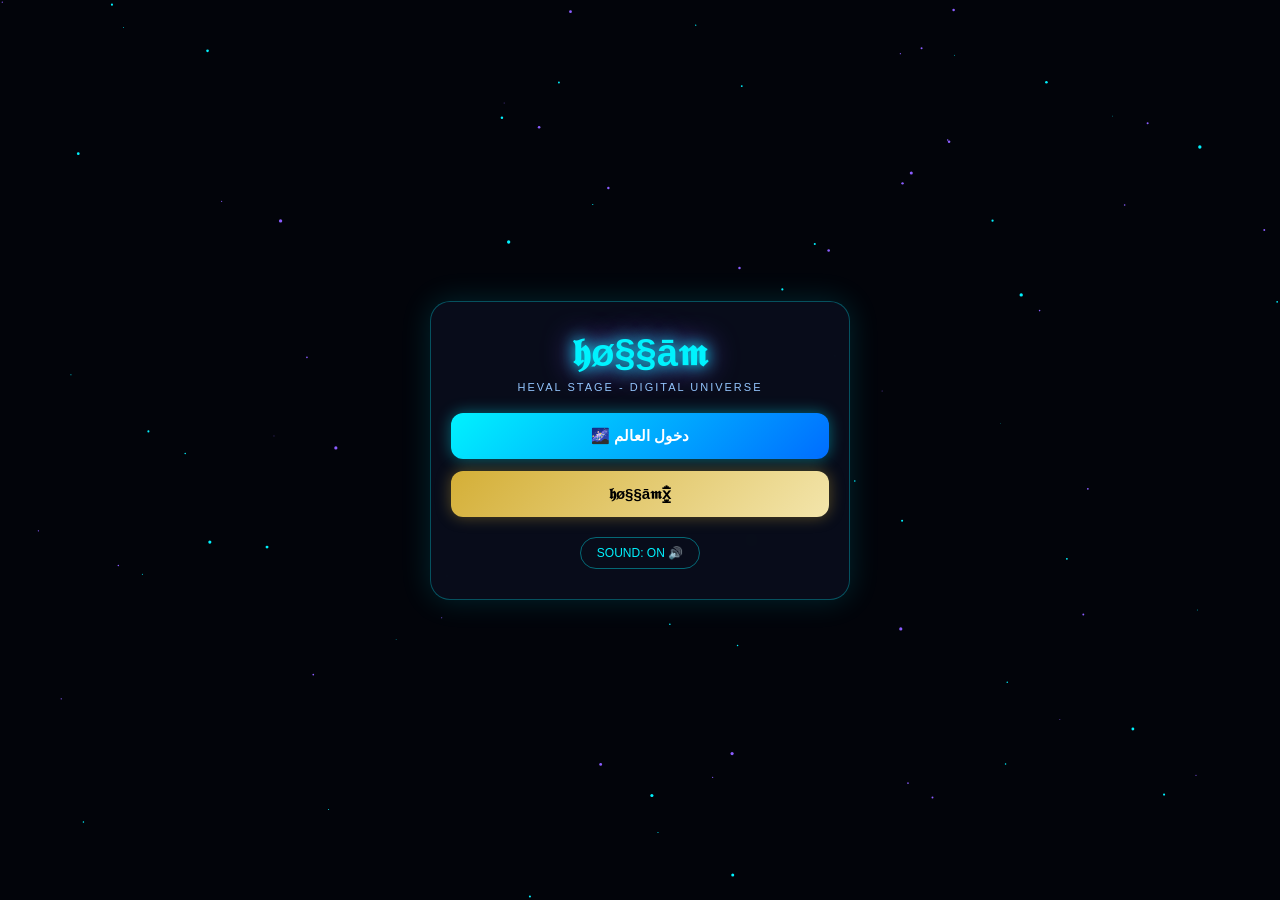
<file: index.html>
<!DOCTYPE html>
<html lang="ar" dir="rtl">
<head>
    <meta charset="UTF-8">
    <meta name="viewport" content="width=device-width, initial-scale=1.0">
    <title>HEVAL STAGE</title>
    <link rel="stylesheet" href="style.css">
</head>
<body>
    <canvas id="space"></canvas>

    <!-- الشاشة الرئيسية -->
    <section id="intro" class="page active">
        <div class="content-box">
            <h1 class="gothic-title">𝖍ø§§ā𝖒</h1>
            <p class="subtitle">HEVAL STAGE - DIGITAL UNIVERSE</p>
            <div class="action-buttons">
                <button id="enterButton" class="cyber-btn">دخول العالم 🌌</button>
                <button id="giftGateBtn" class="gift-module-btn" type="button">𝖍ø§§ā𝖒x̮̲̣̅̐</button>
            </div>
            <button id="audioToggleBtn" onclick="toggleGlobalAudio()" class="audio-btn">🔊 SOUND: ON</button>
        </div>
    </section>

    <!-- مركز العالم -->
    <section id="worldHub" class="page">
        <div class="content-box world-hub-box">
            <button id="hubBackButton" class="hub-back-btn" type="button">← العودة</button>
            <h1 class="gothic-title hub-title">HEVAL STAGE</h1>
            <p class="subtitle">THE WORLD OF ADAM &amp; ASR</p>

            <div class="world-grid">
                <a class="world-card" href="adam.html" aria-label="دخول عالم آدم">
                    <span class="world-icon">♕</span>
                    <strong>ADAM</strong>
                    <small>SECTOR A · قيد البناء</small>
                </a>
                <a class="world-card" href="asr.html" aria-label="دخول عالم أسر">
                    <span class="world-icon">✦</span>
                    <strong>ASR</strong>
                    <small>SECTOR B · قيد البناء</small>
                </a>
                <button class="world-card gift-card" type="button" onclick="openGiftModal()">
                    <span class="world-icon">🎁</span>
                    <strong>GIFT GATE</strong>
                    <small>بوابة الهدايا الخاصة</small>
                </button>
            </div>

            <p class="hub-status">◈ WORLD HUB ONLINE · EXPANSION READY ◈</p>
        </div>
    </section>

    <!-- النافذة المنبثقة للهدايا -->
    <div id="giftModal" class="modal-overlay">
        <div class="modal-card">
            <button class="close-modal-btn" onclick="closeGiftModal()">✕</button>
            <h3 class="gold-heading">◇ GATE OF SECRETS ◇</h3>
            <p class="modal-desc">أدخل كود المفتاح الخاص للوصول إلى هدية قطاعك</p>
            <input type="password" id="giftKeyInput" class="gold-input" placeholder="أدخل الكود السرّي..." autocomplete="off" maxlength="128" />
            <button onclick="submitGiftKey()" class="gold-submit-btn">فتح الصندوق 🔑</button>
            <div id="giftResultBox" class="gift-result-box"></div>
        </div>
    </div>

    <script src="script.js"></script>
</body>
</html>
</file>
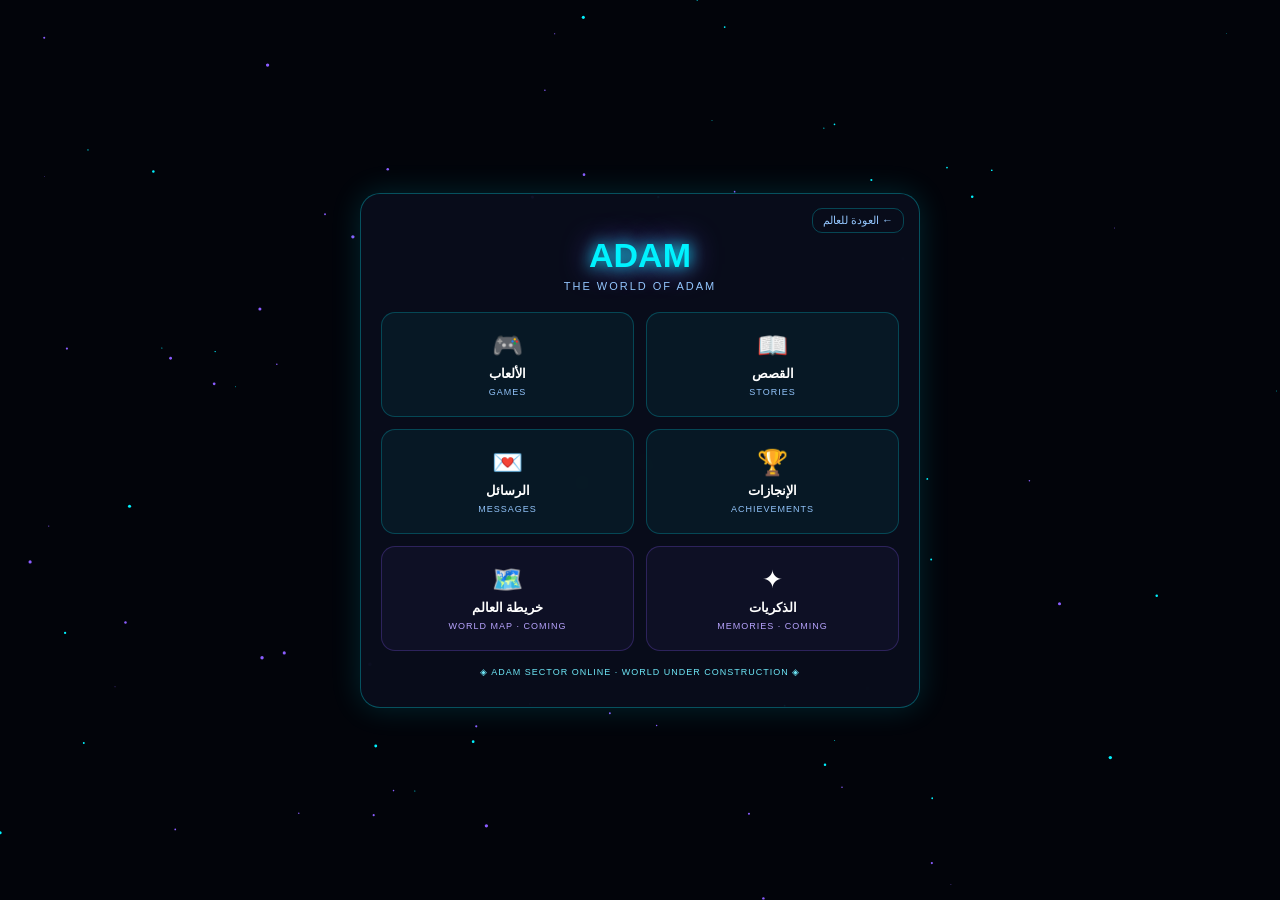
<file: adam.html>
<!DOCTYPE html>
<html lang="ar" dir="rtl">
<head>
    <meta charset="UTF-8">
    <meta name="viewport" content="width=device-width, initial-scale=1.0">
    <title>ADAM WORLD — HEVAL STAGE</title>
    <link rel="stylesheet" href="style.css">
</head>
<body class="sector-page">
    <canvas id="space"></canvas>

    <main class="page active">
        <div class="content-box sector-box">
            <a class="hub-back-btn sector-back-btn" href="index.html">← العودة للعالم</a>
            <h1 class="gothic-title sector-title">ADAM</h1>
            <p class="subtitle">THE WORLD OF ADAM</p>

            <div class="sector-grid">
                <a class="sector-card" href="#stories"><span>📖</span><strong>القصص</strong><small>STORIES</small></a>
                <a class="sector-card" href="#games"><span>🎮</span><strong>الألعاب</strong><small>GAMES</small></a>
                <a class="sector-card" href="#achievements"><span>🏆</span><strong>الإنجازات</strong><small>ACHIEVEMENTS</small></a>
                <a class="sector-card" href="#messages"><span>💌</span><strong>الرسائل</strong><small>MESSAGES</small></a>
                <a class="sector-card future-card" href="#memories"><span>✦</span><strong>الذكريات</strong><small>MEMORIES · COMING</small></a>
                <a class="sector-card future-card" href="#map"><span>🗺️</span><strong>خريطة العالم</strong><small>WORLD MAP · COMING</small></a>
            </div>

            <p class="hub-status">◈ ADAM SECTOR ONLINE · WORLD UNDER CONSTRUCTION ◈</p>
        </div>
    </main>

    <script src="script.js"></script>
</body>
</html>
</file>
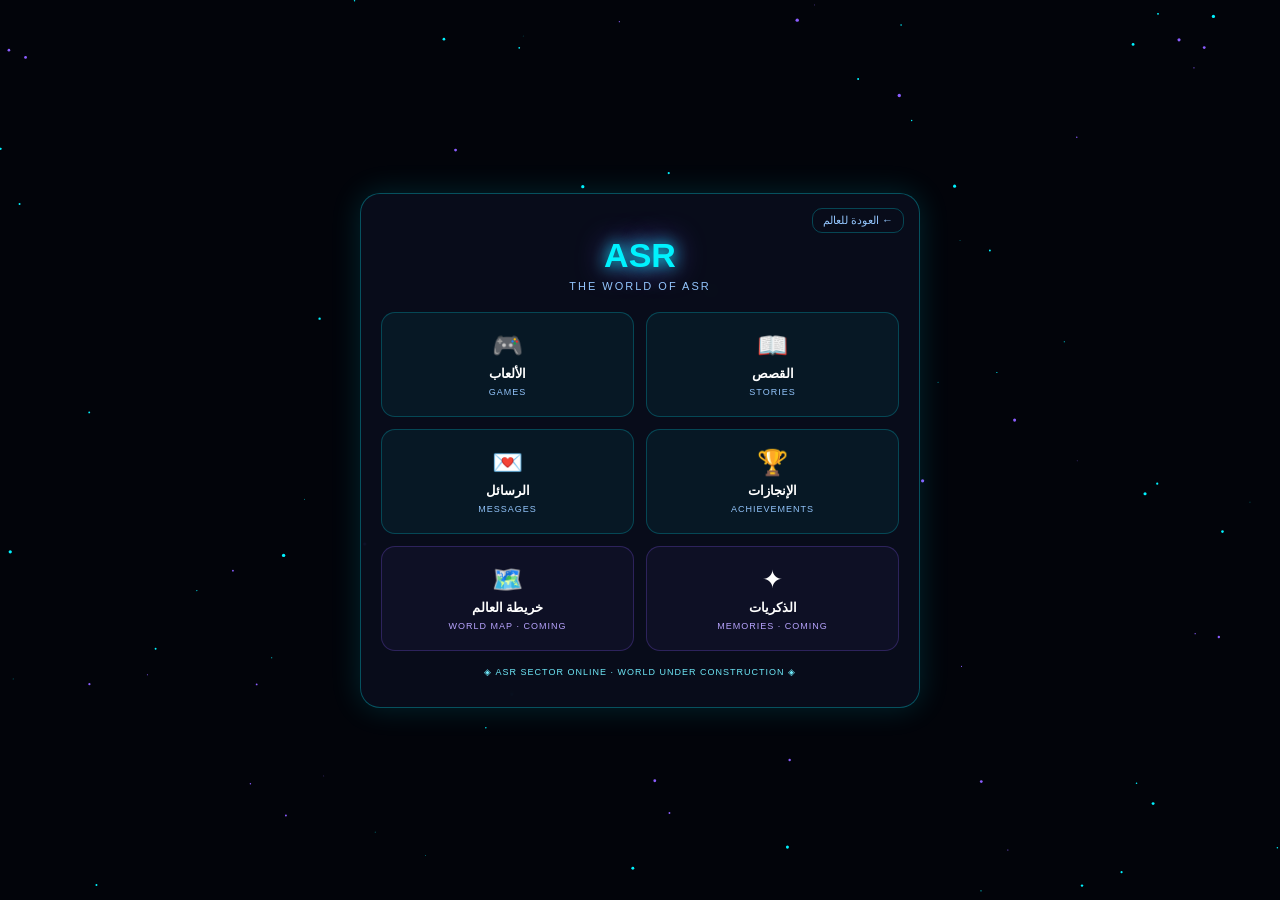
<file: asr.html>
<!DOCTYPE html>
<html lang="ar" dir="rtl">
<head>
    <meta charset="UTF-8">
    <meta name="viewport" content="width=device-width, initial-scale=1.0">
    <title>ASR WORLD — HEVAL STAGE</title>
    <link rel="stylesheet" href="style.css">
</head>
<body class="sector-page">
    <canvas id="space"></canvas>

    <main class="page active">
        <div class="content-box sector-box">
            <a class="hub-back-btn sector-back-btn" href="index.html">← العودة للعالم</a>
            <h1 class="gothic-title sector-title">ASR</h1>
            <p class="subtitle">THE WORLD OF ASR</p>

            <div class="sector-grid">
                <a class="sector-card" href="#stories"><span>📖</span><strong>القصص</strong><small>STORIES</small></a>
                <a class="sector-card" href="#games"><span>🎮</span><strong>الألعاب</strong><small>GAMES</small></a>
                <a class="sector-card" href="#achievements"><span>🏆</span><strong>الإنجازات</strong><small>ACHIEVEMENTS</small></a>
                <a class="sector-card" href="#messages"><span>💌</span><strong>الرسائل</strong><small>MESSAGES</small></a>
                <a class="sector-card future-card" href="#memories"><span>✦</span><strong>الذكريات</strong><small>MEMORIES · COMING</small></a>
                <a class="sector-card future-card" href="#map"><span>🗺️</span><strong>خريطة العالم</strong><small>WORLD MAP · COMING</small></a>
            </div>

            <p class="hub-status">◈ ASR SECTOR ONLINE · WORLD UNDER CONSTRUCTION ◈</p>
        </div>
    </main>

    <script src="script.js"></script>
</body>
</html>
</file>
<file: style.css>
* {
    margin: 0;
    padding: 0;
    box-sizing: border-box;
    font-family: 'Segoe UI', Tahoma, Geneva, Verdana, sans-serif;
}

body {
    background-color: #02040a;
    color: #ffffff;
    overflow: hidden;
    height: 100vh;
    display: flex;
    justify-content: center;
    align-items: center;
}

#space {
    position: fixed;
    top: 0;
    left: 0;
    width: 100%;
    height: 100%;
    z-index: 1;
}

.page {
    display: none;
    position: relative;
    z-index: 10;
    text-align: center;
    width: 90%;
    max-width: 420px;
}

.page.active {
    display: block;
}

.content-box {
    background: rgba(10, 15, 30, 0.85);
    border: 1px solid rgba(0, 242, 254, 0.3);
    border-radius: 20px;
    padding: 30px 20px;
    box-shadow: 0 0 30px rgba(0, 242, 254, 0.15);
    backdrop-filter: blur(10px);
}

.gothic-title {
    font-size: 38px;
    color: #00f2fe;
    text-shadow: 0 0 15px #00f2fe, 0 0 30px #8b5dff;
    margin-bottom: 5px;
}

.subtitle {
    font-size: 11px;
    color: #93c5fd;
    letter-spacing: 2px;
    margin-bottom: 20px;
}

/* شريط الرموز المشفرة */
.symbols-bar {
    display: flex;
    justify-content: center;
    gap: 15px;
    margin-bottom: 25px;
}

.symbol-tag {
    font-size: 18px;
    color: #00f2fe;
    background: rgba(0, 242, 254, 0.1);
    border: 1px solid rgba(0, 242, 254, 0.3);
    padding: 6px 14px;
    border-radius: 12px;
    text-shadow: 0 0 8px #00f2fe;
}

.action-buttons {
    display: flex;
    flex-direction: column;
    gap: 12px;
    margin-bottom: 20px;
}

.cyber-btn, .gift-module-btn {
    width: 100%;
    padding: 14px;
    border-radius: 12px;
    font-weight: bold;
    font-size: 15px;
    cursor: pointer;
    transition: 0.2s;
}

.cyber-btn {
    background: linear-gradient(135deg, #00f2fe, #006dff);
    color: white;
    border: none;
    box-shadow: 0 0 15px rgba(0, 242, 254, 0.4);
}

.gift-module-btn {
    background: linear-gradient(135deg, #d4af37, #f3e5ab);
    color: #000;
    border: none;
    box-shadow: 0 0 15px rgba(212, 175, 55, 0.4);
}

/* HOSSAM-X fake lock */
.gift-module-btn.fake-lock-trigger {
    animation: fakeLockFlash 0.48s ease-out;
}

@keyframes fakeLockFlash {
    0%, 100% {
        background: linear-gradient(135deg, #d4af37, #f3e5ab);
        color: #000;
        border-color: transparent;
        box-shadow: 0 0 15px rgba(212, 175, 55, 0.4);
    }
    18%, 48% {
        background: #ff2020;
        color: #fff;
        border-color: #ff2020;
        box-shadow: 0 0 12px #ff2020, 0 0 32px rgba(255, 32, 32, 0.85);
        transform: scale(1.015);
    }
    32%, 64% {
        background: #350000;
        color: #ff4d4d;
        border-color: #ff2020;
        box-shadow: 0 0 6px #ff2020;
    }
}

.audio-btn {
    background: transparent;
    border: 1px solid rgba(0, 242, 254, 0.4);
    color: #00f2fe;
    padding: 8px 16px;
    border-radius: 20px;
    font-size: 12px;
    cursor: pointer;
}

/* World Hub */
.world-hub-box {
    position: relative;
    padding-top: 38px;
}

.hub-title {
    font-size: 30px;
    margin-bottom: 2px;
}

.hub-back-btn {
    position: absolute;
    top: 14px;
    right: 15px;
    background: transparent;
    border: 1px solid rgba(0, 242, 254, 0.25);
    color: #93c5fd;
    padding: 5px 10px;
    border-radius: 10px;
    cursor: pointer;
    font-size: 11px;
    text-decoration: none;
}

.world-grid {
    display: grid;
    grid-template-columns: repeat(2, minmax(0, 1fr));
    gap: 12px;
    margin-top: 8px;
}

.world-card {
    min-height: 112px;
    padding: 14px 8px;
    border-radius: 14px;
    border: 1px solid rgba(0, 242, 254, 0.22);
    background: rgba(0, 242, 254, 0.06);
    color: #fff;
    text-decoration: none;
    display: flex;
    flex-direction: column;
    justify-content: center;
    align-items: center;
    gap: 5px;
    cursor: pointer;
    transition: transform 0.2s, border-color 0.2s, box-shadow 0.2s;
}

.world-card:hover, .world-card:focus-visible {
    transform: translateY(-2px);
    border-color: rgba(0, 242, 254, 0.65);
    box-shadow: 0 0 18px rgba(0, 242, 254, 0.15);
    outline: none;
}

.world-icon {
    font-size: 25px;
    color: #00f2fe;
    text-shadow: 0 0 10px #00f2fe;
}

.world-card strong {
    font-size: 13px;
    letter-spacing: 1px;
}

.world-card small {
    font-size: 9px;
    color: #93c5fd;
}

.gift-card {
    grid-column: 1 / -1;
    border-color: rgba(212, 175, 55, 0.35);
    background: rgba(212, 175, 55, 0.06);
}

.gift-card .world-icon {
    color: #d4af37;
    text-shadow: 0 0 10px rgba(212, 175, 55, 0.6);
}

.hub-status {
    margin-top: 16px;
    color: #6ee7f7;
    font-size: 9px;
    letter-spacing: 1px;
}

/* Adam / Asr sector */
.sector-page {
    overflow-y: auto;
    overflow-x: hidden;
}

.sector-page .page {
    width: 92%;
    max-width: 560px;
    margin: 20px auto;
}

.sector-box {
    position: relative;
    padding-top: 42px;
}

.sector-back-btn {
    right: 15px;
    top: 14px;
}

.sector-title {
    font-size: 34px;
}

.sector-grid {
    display: grid;
    grid-template-columns: repeat(2, minmax(0, 1fr));
    gap: 12px;
}

.sector-card {
    min-height: 105px;
    padding: 14px 8px;
    border-radius: 14px;
    border: 1px solid rgba(0, 242, 254, 0.22);
    background: rgba(0, 242, 254, 0.05);
    color: #fff;
    text-decoration: none;
    display: flex;
    flex-direction: column;
    align-items: center;
    justify-content: center;
    gap: 6px;
    transition: transform 0.2s, border-color 0.2s, box-shadow 0.2s;
}

.sector-card:hover, .sector-card:focus-visible {
    transform: translateY(-2px);
    border-color: rgba(0, 242, 254, 0.65);
    box-shadow: 0 0 18px rgba(0, 242, 254, 0.15);
    outline: none;
}

.sector-card span {
    font-size: 25px;
}

.sector-card strong {
    font-size: 13px;
}

.sector-card small {
    font-size: 9px;
    color: #93c5fd;
    letter-spacing: 1px;
}

.future-card {
    border-color: rgba(139, 93, 255, 0.25);
    background: rgba(139, 93, 255, 0.05);
}

.future-card small {
    color: #b8a4ff;
}

/* Gift response states */
.gift-success-message { color: #f3e5ab; }
.gift-gallery-link { color: #00f2fe; text-decoration: underline; }
.gift-error { color: #ff4d4d; }
.gift-loading { color: #00f2fe; }

/* النافذة المنبثقة */
.modal-overlay {
    display: none;
    position: fixed;
    top: 0;
    left: 0;
    width: 100%;
    height: 100%;
    background: rgba(0, 0, 0, 0.85);
    z-index: 100;
    justify-content: center;
    align-items: center;
}

.modal-card {
    background: #0d111a;
    border: 1px solid #d4af37;
    border-radius: 18px;
    padding: 25px 20px;
    width: 88%;
    max-width: 360px;
    text-align: center;
    position: relative;
    box-shadow: 0 0 25px rgba(212, 175, 55, 0.3);
}

.close-modal-btn {
    position: absolute;
    top: 10px;
    left: 15px;
    background: none;
    border: none;
    color: #888;
    font-size: 18px;
    cursor: pointer;
}

.gold-heading {
    color: #d4af37;
    font-size: 18px;
    margin-bottom: 8px;
}

.modal-desc {
    font-size: 12px;
    color: #ccc;
    margin-bottom: 18px;
}

.gold-input {
    width: 100%;
    padding: 12px;
    background: #050810;
    border: 1px solid #d4af37;
    border-radius: 10px;
    color: #fff;
    text-align: center;
    font-size: 14px;
    margin-bottom: 15px;
    outline: none;
}

.gold-submit-btn {
    width: 100%;
    padding: 12px;
    background: #d4af37;
    color: #000;
    font-weight: bold;
    border: none;
    border-radius: 10px;
    cursor: pointer;
}

.gift-result-box {
    margin-top: 15px;
    font-size: 13px;
    line-height: 1.5;
}

@media (max-width: 420px) {
    .sector-grid {
        gap: 9px;
    }

    .sector-card {
        min-height: 96px;
    }
}
</file>
